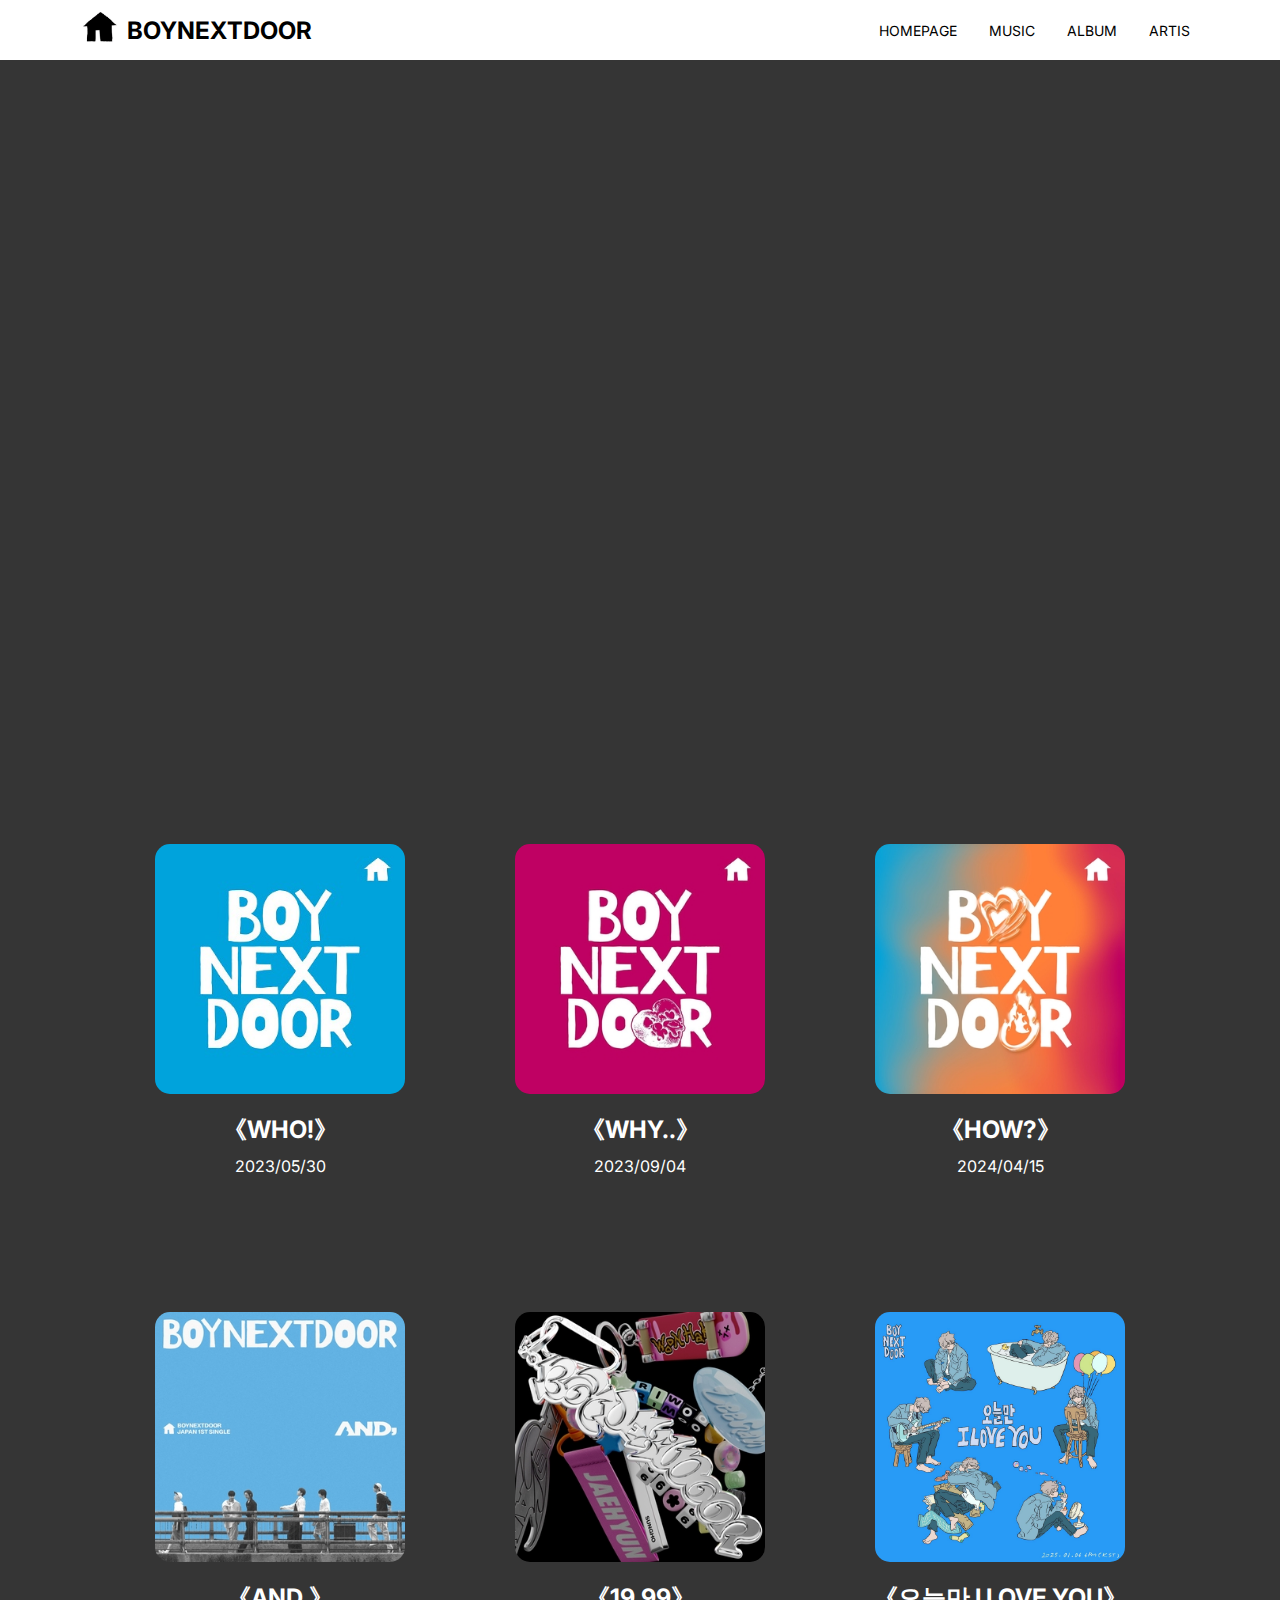
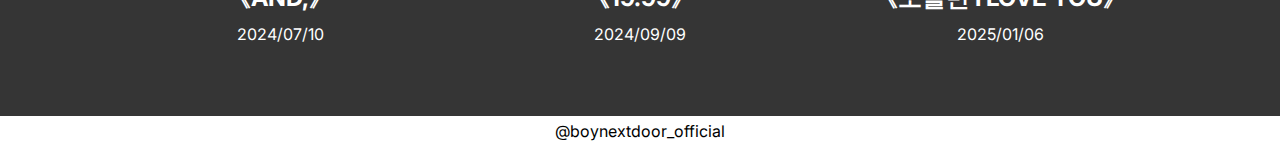
<file: index.htm>
<!DOCTYPE html>
<html lang="en">
<head>
    <meta charset="UTF-8">
    <meta name="viewport" content="width=device-width, initial-scale=1.0">
    <title>1120610康緯莉-期末作業</title>
    <link rel="stylesheet" href="style.css">
</head>
<body>
    <div class="warp">
        <header>
            <div class="logo">
                <div class="logo-image"><img src="logo.png" alt=""></div>
                <h1 class="logo-title"><a href="#">BOYNEXTDOOR</a></h1>
            </div>
            <nav>
                <ul class="button">
                    <li><a href="#homepage">HOMEPAGE</a></li>
                    <li><a href="#music">MUSIC</a></li>
                    <li><a href="#album">ALBUM</a></li>
                    <li><a href="#artis">ARTIS</a></li>
                </ul>
            </nav>
        </header>
        <main>
            <iframe width="1096" height="590" src="https://www.youtube.com/embed/_bcd9boEj4A?si=0X7V9zcJHVZsUcS7" title="YouTube video player" frameborder="0" allow="accelerometer; autoplay; clipboard-write; encrypted-media; gyroscope; picture-in-picture; web-share" referrerpolicy="strict-origin-when-cross-origin" allowfullscreen></iframe>        
        </main>
        <section>
            <div class="card">
                <img src="BOYNEXTDOOR_-_WHO!.jpg" alt="" class="card-image">
                <div class="card-intro">
                    <p class="card-title">《WHO!》</p> 
                    <p class="card-text">2023/05/30</p>    
                </div>
            </div>
            <div class="card">
                <img src="Boynextdoor-Why...jpg" alt="" class="card-image">
                <div class="card-intro">
                    <p class="card-title">《WHY..》</p> 
                    <p class="card-text">2023/09/04</p>    
                </div>
            </div>
            <div class="card">
                <img src="BOYNEXTDOOR_-_HOW_.jpeg" alt="" class="card-image">
                <div class="card-intro">
                    <p class="card-title">《HOW?》</p> 
                    <p class="card-text">2024/04/15</p>    
                </div>
            </div>
            </div>
        </section>
        <section>
            <div class="card">
                <img src="BoyNextDoor_-_And,_(New).jpeg" alt="" class="card-image">
                <div class="card-intro">
                    <p class="card-title">《AND,》</p> 
                    <p class="card-text">2024/07/10</p>    
                </div>
            </div>
            <div class="card">
                <img src="BoyNextDoor_-_19.99.jpeg" alt="" class="card-image">
                <div class="card-intro">
                    <p class="card-title">《19.99》</p> 
                    <p class="card-text">2024/09/09</p>    
                </div>
            </div>
            <div class="card">
                <img src="BOYNEXTDOOR_-_오늘만 I LOVE YOU.png" alt="" class="card-image">
                <div class="card-intro">
                    <p class="card-title">《오늘만 I LOVE YOU》</p> 
                    <p class="card-text">2025/01/06</p>    
                </div>
        </section>
        <footer>
            <p>@boynextdoor_official</p>
        </footer>
    </div>
</body>
</html>
</file>
<file: style.css>
@import url('https://fonts.googleapis.com/css2?family=Inter:ital,opsz,wght@0,14..32,100..900;1,14..32,100..900&family=Judson&display=swap');
* {box-sizing: border-box;}
h1, h2, h3, p {margin: 0;}
img {
    width: 100%;
    display: block;
}
video {
    width: 100%;
    display: block;
}
body {
    background: #353535;
    margin: 0;
    font-family: "Inter";
    display: flex;
    flex-direction: column;
    align-content: space-between;
}
header {
    height: 60px;
    padding: 0px 80px;
    display: flex;
    justify-content: space-between;
    align-items: center;
    background: white;
}
header a {
    color: #000;
    display: block;
    text-decoration: none;
}
header h1 {
    margin-right: 50px;
    font-size: 24px;
    font-weight: 700;
}
ul.button {
    display: flex;
    list-style: none;
    margin: 0;
    padding: 0;
    gap: 12px;
}
ul.button a {
    padding: 5px 10px;
}
.logo {
    display: flex;
    align-items: center;
    gap: 7px;
}
.logo-image {
    width: 40px; height: 40px;
}
.button {
    font-size: 14px;
    font-weight: 400;
    display: flex;
    gap: 50px;
}
main {
    height: 720px;
    display: flex;
    justify-content: center;
    align-items: center;
}
section {
    padding: 5% 0px;
    display: flex;
    justify-content: center;
    align-content: space-around;
    gap: 60px;
}
.card {
    color: white;
    width: 300px; height: 340px;
    display: flex;
    flex-direction: column;
    align-items: center;
    transition: transform 0.3s ease;
}
.card:hover {
    transform: scale(1.05);
}
.card-image {
    width: 250px; height: 250px;
    border-radius: 15px;
    margin-bottom: 20px;
}
.card-intro {
    display: flex;
    flex-direction: column;
    align-items: center;
    gap: 10px;
}
.card-title {
    font-size: 24px;
    font-weight: 700;
}
.card-text {
    font-size: 16px;
}
footer {
    height: 30px;
    display: flex;
    justify-content: center;
    align-items: center;
    background: white;
}
</file>
